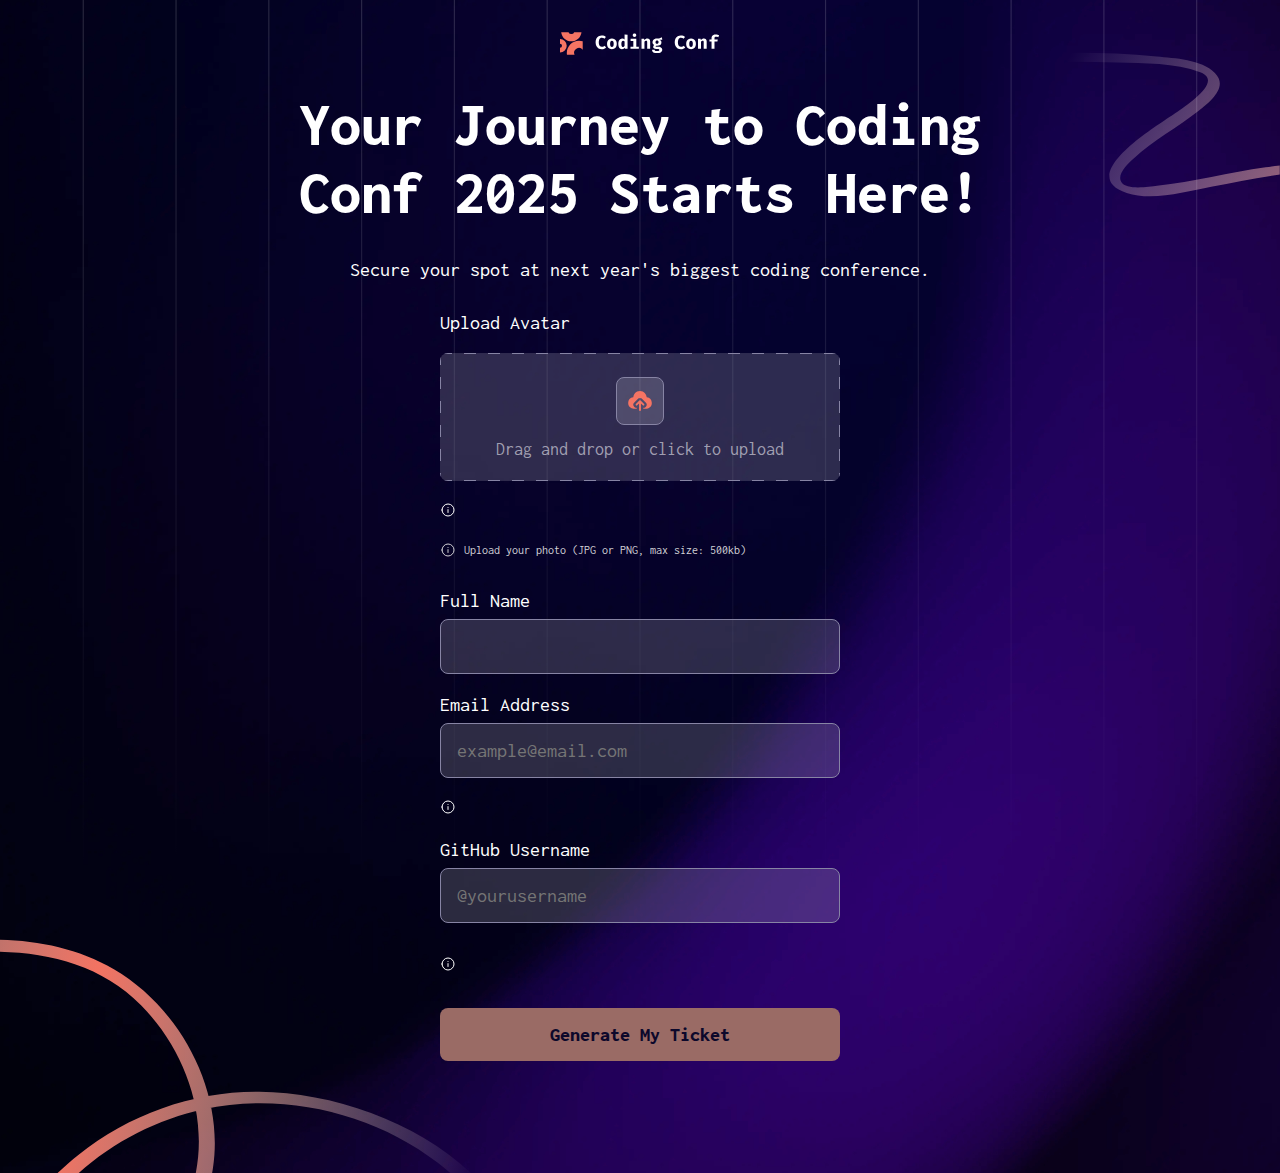
<file: index.html>
<!DOCTYPE html>
<html lang="en">

<head>
	<meta charset="UTF-8">
	<meta name="viewport" content="width=device-width, initial-scale=1.0">
	<!-- displays site properly based on user's device -->

	<link rel="icon" type="image/png" sizes="32x32" href="./assets/images/favicon-32x32.png">
	<link href="https://fonts.googleapis.com/css?family=Inconsolata:regular,500,700,800&display=swap" rel="stylesheet" />
	<link rel="stylesheet" href="style.css">

	<title>Frontend Mentor | Conference ticket generator</title>
</head>

<body>
	<div class="lines-container">
		<div class="container">
			<header class="header">
				<img src="assets/images/logo-full.svg" alt="Conference Logo" class="logo">
			</header>
			<main class="page">
				<div class="title">
					<h1>Your Journey to Coding Conf 2025 Starts Here!</h1>
					<p>Secure your spot at next year's biggest coding conference.</p>
				</div>

				<form class="form">
					<fieldset>
						<label for="myFile" class="upload-title">Upload Avatar</label>

						<div id="dropArea" class="upload-area">
							<label for="myFile" class="upload-label">
								<p class="text-inside-input">Drag and drop or click to upload</p>
								<input type="file" id="myFile" name="filename" accept="image/x-png, image/jpeg"
									style="position: absolute; opacity: 0; width: 0; height: 0;" required />
								<div id="image-view"></div>
							</label>
						</div>
						<div id="img-error-container" class="hide-error">
							<svg class="error-icon" xmlns="http://www.w3.org/2000/svg" width="16" height="16" fill="none"
								viewBox="0 0 16 16">
								<path stroke="currentColor" stroke-linecap="round" stroke-linejoin="round"
									d="M2 8a6 6 0 1 0 12 0A6 6 0 0 0 2 8Z" />
								<path fill="currentColor" d="M8.004 10.462V7.596Z" />
								<path stroke="currentColor" stroke-linecap="round" stroke-linejoin="round"
									d="M8.004 10.462V7.596M8 5.569v-.042" />
							</svg>
							<span class="error-message" id="img-error"></span>
						</div>

						<p class="info">
							<img src="assets/images/icon-info.svg" alt="">
							Upload your photo (JPG or PNG, max size: 500kb)
						</p>
					</fieldset>
					<fieldset>
						<label for="fullName">
							Full Name
							<input type="text" name="fullName" id="fullName" class="input" required>
						</label>

						<label for="email">
							Email Address
							<input type="email" name="email" id="email" class="input" placeholder="example@email.com" required>
						</label>
						<div id="email-error-container" class="hide-error">
							<svg class="error-icon" xmlns="http://www.w3.org/2000/svg" width="16" height="16" fill="none"
								viewBox="0 0 16 16">
								<path stroke="currentColor" stroke-linecap="round" stroke-linejoin="round"
									d="M2 8a6 6 0 1 0 12 0A6 6 0 0 0 2 8Z" />
								<path fill="currentColor" d="M8.004 10.462V7.596Z" />
								<path stroke="currentColor" stroke-linecap="round" stroke-linejoin="round"
									d="M8.004 10.462V7.596M8 5.569v-.042" />
							</svg>
							<span class="error-message" id="email-error"></span>
						</div>

						<label for="github">
							GitHub Username
							<input type="text" name="github" id="github" class="input" placeholder="@yourusername" required>
						</label>
					</fieldset>
					<div id="form-error-container" class="hide-error">
						<svg class="error-icon" xmlns="http://www.w3.org/2000/svg" width="16" height="16" fill="none"
							viewBox="0 0 16 16">
							<path stroke="currentColor" stroke-linecap="round" stroke-linejoin="round"
								d="M2 8a6 6 0 1 0 12 0A6 6 0 0 0 2 8Z" />
							<path fill="currentColor" d="M8.004 10.462V7.596Z" />
							<path stroke="currentColor" stroke-linecap="round" stroke-linejoin="round"
								d="M8.004 10.462V7.596M8 5.569v-.042" />
						</svg>
						<span class="error-message" id="form-error"></span>
					</div>

					<button id="submitBtn" type="submit" class="submit-btn">
						Generate My Ticket
					</button>
				</form>
			</main>
		</div>
	</div>

	<script src="script.js"></script>
</body>

</html>
</file>
<file: style.css>
/* Reset */
*,
*::before,
*::after {
	padding: 0;
	margin: 0;
	border: 0;
	box-sizing: border-box;
}
h1,
h2 {
	font-weight: inherit;
	font-size: inherit;
	overflow-wrap: break-word;
	line-height: 1.1;
}
input,
label,
button {
  font: inherit;
}/* Reset */
*,
*::before,
*::after {
	padding: 0;
	margin: 0;
	border: 0;
	box-sizing: border-box;
}
h1,
h2,
h3 {
	font-weight: inherit;
	font-size: inherit;
	overflow-wrap: break-word;
	line-height: 1.1;
}
input,
label,
button {
  font: inherit;
}

:root {
	--Neutral-0: hsl(0, 0%, 100%);
	--Neutral-300: hsl(252, 6%, 83%);
	--Neutral-500: hsl(245, 15%, 58%);
	--Neutral-700: hsl(245, 19%, 35%);
	--Neutral-900: hsl(248, 70%, 10%);

	--Orange-500: hsl(7, 88%, 67%);
	--Orange-700: hsl(7, 71%, 60%);

	--button-invalid: hsl(7, 21%, 50%);

	--Gradient-text: hsl(7, 86%, 67%) to hsl(0, 0%, 100%);

	/* Gradient */
	--gradient-text-start: hsl(7, 86%, 67%);
	--gradient-text-end: hsl(0, 0%, 100%);

	--opacity-05: hsl(245, 19%, 35%, 0.05);
	--opacity-20: hsl(245, 15%, 85%, 0.20);
	--opacity-30: hsl(245, 15%, 85%, 0.30);
	--opacity-70: hsl(245, 15%, 85%, 0.70);
	--orange-05: hsl(7, 88%, 67%, 0.75);
}

body {
	min-height: 100vh;
	font-size: 20px;
	/* line-height: 1.5; */
	font-family: "Inconsolata", monospace;
	color: var(--Neutral-0);
   background-image: url(/assets/images/background-mobile.png);
   background-size: cover;
   background-position: center bottom;
   background-repeat: no-repeat;
   overflow-x: hidden;
   overscroll-behavior: none;

	display: flex;
	flex-direction: column;
	align-items: center;
	/* text-align: center; */
	
	position: relative;
}
h1 {
	font-size: 28px;
	font-weight: 800;
}
h2 {
	font-size: 24px;
	font-weight: 700;
	/* font-size: calc(1rem + (1cqw * 1.15)); */
}
.container {
	max-width: 750px;
	min-height: 100vh;
	padding: 32px 10px;
}

body::before {
	content: "";
	position: absolute;
	top: 1.5rem;
	right: 0;
	width: 120px;
	height: 120px;
	background-image: url(/assets/images/pattern-squiggly-line-top.svg);
	background-size: contain;
	background-repeat: no-repeat;

}

body::after {
	content: "";
	position: absolute;
	bottom: 0;
	left: 0;
	width: 100%;
	height: 15rem;
	background-image: url(/assets/images/pattern-squiggly-line-bottom-mobile-tablet.svg);
	background-position: bottom left;
	background-size: contain;
	background-repeat: no-repeat;
	z-index: -100;
}

.header {
	text-align: center;
	margin-bottom: 2rem;
}
.logo {
	max-width: 160px;
}
.lines-container {
	position: relative;
	display: flex;
	flex-direction: column;
	align-items: center;
	/* padding: 1rem; */
	gap: 2rem;
	min-height: 100vh;
	width: 100%;
	overflow-x: hidden;
	background-image: url(/assets/images/pattern-lines.svg);
	background-position: top;
	background-size: cover;
	background-repeat: no-repeat;
}
.page {
	position: relative;
	display: flex;
	flex-direction: column;
	align-items: center;
	/* padding: 1rem; */
	gap: 2rem;
	min-height: 100vh;
	width: 100%;
	overflow-x: hidden;
}

.title {
	display: flex;
	flex-direction: column;
	text-align: center;
	gap: 2rem;
}

a {
	color: var(--Orange-500);
	text-decoration-thickness: .75px;
	text-underline-offset: 3px;
}

/* - registration page */
.top {
	display: flex;
	flex-direction: column;
	align-items: center;
	text-align: center;
	gap: 2rem;
	overflow: visible;
	position: relative;

	
}
/* .top h1 , p{
	text-wrap: balance;
} */

.top .title {
	display: flex;
	flex-direction: column;
	gap: 1rem;
}

.form {
	display: flex;
	flex-direction: column;
	gap: 2rem;
	width: 100%;
	max-width: 25rem;
	position: relative;
	padding-bottom: 5rem;

    
}
.form fieldset {
   display: flex;
	flex-direction: column;
	gap: 1.25rem;
	border: none;
}

/* avatar picker */
#dropArea {
	position: relative;
	display: flex;
	flex-direction: column;
	justify-content: center;
	align-items: center;
	gap: 1rem;
	background-color: var(--opacity-20);
	min-height: 8rem;
	border-radius: 0.5rem;
	cursor: pointer;
	transition: all 0.2s ease-in-out;

	background-image: repeating-linear-gradient(90deg, var(--Neutral-500), var(--Neutral-500) 12px, transparent 12px, transparent 24px), repeating-linear-gradient(180deg, var(--Neutral-500), var(--Neutral-500) 12px, transparent 12px, transparent 24px), repeating-linear-gradient(90deg, var(--Neutral-500), var(--Neutral-500) 12px, transparent 12px, transparent 24px), repeating-linear-gradient(180deg, var(--Neutral-500), var(--Neutral-500) 12px, transparent 12px, transparent 24px);
	background-position: left top, right top, left bottom, left top;
	background-repeat: repeat-x, repeat-y, repeat-x, repeat-y;
	background-size: 100% 1px, 1px 100%, 100% 1px, 1px 100%;
}

#dropArea:hover {
	background-color: var(--opacity-30);
}

.text-inside-input {
	width: 100%;
	font-size: 18px;
	text-align: center;
	position: absolute;
	top: 75%;
	transform: translateX(-50%) translateY(-50%);
	color: var(--opacity-70);
}

#dropArea::after {
	content: "";
	position: absolute;
	top: 0;
	left: 50%;
	transform: translateX(-50%) translateY(50%);
	display: flex;
	justify-content: center;
	align-items: center;
	background-color: var(--opacity-20);
	background-image: url(/assets/images/icon-upload.svg);
	background-position: center;
	background-repeat: no-repeat;
	width: 3rem;
	height: 3rem;
	padding: .5rem;
	border-radius: 8px;
	border: .5px solid var(--Neutral-500);
}

#dropArea #image-view {
	display: flex;
	flex-direction: column;
	gap: 1rem;
	position: absolute;
	top: 0;
	left: 0;
	width: 100%;
	height: 100%;
	border-radius: 0.5rem;
	background-size: cover;
	background-position: center;
	background-repeat: no-repeat;
	transition: all 0.2s ease-in-out;
	z-index: 100;
}

.info {
	display: flex;
	align-items: center;
	gap: 0.5rem;
	font-size: 12px;
	width: 100%;
	/* color: var(--opacity-70); */
	color: var(--Neutral-300);
}


.info img {
	width: 1rem;
	height: 1rem;
}

label {
	display: flex;
	flex-direction: column;
	gap: 0.5rem;
}

.input {
	background-color: var(--opacity-20);
	border: 1px solid var(--Neutral-500);
	color: var(--Neutral-0);
	padding: 1rem;
	border-radius: 0.5rem;
	transition: .1s ease-in-out;
}
.input:hover {
	background-color: var(--opacity-30);
}

.input:focus-visible {
	background-color: var(--opacity-30);
}
.input:focus-visible {
	outline: 2px solid var(--Neutral-500);
	outline-offset: 2px;
}

.submit-btn {
	background-color: var(--Orange-700);
	color: var(--Neutral-900);
	font-weight: 800;
	padding: 1rem 2rem;
	border: none;
	cursor: pointer;
	border-radius: 0.5rem;
	width: 100%;
	transition: .2s ease-in-out;
}
.submit-btn:hover {
	background-color: var(--Orange-500);
}
form:not(:valid) button {
	color: var(--Neutral-900);
	background-color: var(--button-invalid);
	cursor: not-allowed;
}

@media (min-width: 840px) {
	body::before {
		top: 3rem;
		width: 20rem;
		height: 20rem;
	}
	body::after {
		background-image: url(/assets/images/pattern-squiggly-line-bottom-desktop.svg);
	}
	h1 {
		font-size: 32px;
	}
}
@media (min-width: 1200px) {
	body {
		background-image: url(/assets/images/background-desktop.png);
	}
	h1 {
		font-size: 46px;
	}
}



/* Ticket page */
.page-ticket {
	display: flex;
	flex-direction: column;
	align-items: center;
}
.congrats {
	display: flex;
	flex-direction: column;
	gap: 1.5rem;
	text-align: center;
	text-wrap: balance;
	margin-bottom: 4rem;
}
.congrats & div {
	display: flex;
	flex-direction: column;
	gap: 0.5rem;
}
.name {
	background: -webkit-linear-gradient(0deg,var(--gradient-text-start), var(--gradient-text-end), var(--gradient-text-start), var(--gradient-text-end));
	-webkit-background-clip: text;
	-webkit-text-fill-color: transparent;
}

.email {
	color: var(--Orange-500);
}
.congrats-message {
}
.congrats-message p{
	font-size: 28px;
	font-weight: 800;
}
.congrats-paragraph {
	color: var(--Neutral-300);
}

.card {
	display: grid;
	grid-template-columns: 80% 20%;
	gap: 1rem;
	padding: 1.25rem;
	max-width: 600px;
	min-width: 300px;
	width: 100%;
	aspect-ratio: 4/1.9;
	border-radius: 0.5rem;
	position: relative;
	background-image: url(/assets/images/pattern-ticket.svg);
	background-size: contain;
	background-repeat: no-repeat;
	background-position: center;
	container-type: inline-size;
	container-name: ticket;
}

.wrapper-left {
	display: flex;
	flex-direction: column;
	justify-content: space-between;
	align-items: start;
	gap: 1rem;
}
/* .wrapper-left h2 {
	font-size: calc(1rem + (1cqw * 1.15));
} */

.card-top {
	display: flex;
	flex-direction: column;
	gap: .5rem;
}
/* .card-top p{
	margin-left: calc(26px + (2cqw * 2));
} */

.logo-ticket {
	display: flex;
	align-items: start;
	gap: 1rem;
	width: fit-content;
}
.logo-ticket-img{
	width: calc(1.15rem + (2cqw * 2));
	aspect-ratio: 1;
}

.date {
	font-size: .9rem;
	/* font-size: calc(.9rem + (.5cqw)); */
	color: var(--Neutral-300);
	margin-left: calc(32px + (2cqw * 2));
}

.ticket-owner {
	display: grid;
	grid-template-areas: 
	"avatar name"
	"avatar github";
	row-gap: .5rem;
	column-gap: 1rem;
}

.avatar {
	grid-area: avatar;
	width: calc(2rem + (2cqw * 2.5));
	aspect-ratio: 1/1;
	object-fit: cover;
	border-radius: .5rem;
}
.owner-name {
	grid-area: name;
	font-size: 18px;        
	align-self: flex-end;
	font-weight: 500;
}
.github {
	grid-area: github;
	font-size: .9rem;
	color: var(--Neutral-300);
	display: flex;
	flex-direction: row;
	align-items: center;
	align-self: flex-start;
	gap: 0.5rem;
}
.github img {
	width: 1rem;
	height: 1rem;
}

.wrapper-right {
	position: relative;
	min-width: 2rem;
}

.ticket-nr {
	color: var(--Neutral-500);
	font-size: 1.15rem;
	position: absolute;
	top: 50%;
	right: 50%;
	transform: translateX(-15%) translateY(-170%);
	rotate: 90deg;
}

.go-back-link {
	margin-block: 2rem;
	text-align: center;
}
@media (min-width: 500px) {
h1 {
		font-size: 42px;
	}
	h2 {
		font-size: 32px;
	}
	.card {
		padding: 2rem;
	}
	
	.congrats-message p{
		font-size: 36px;
	}
	.date {
		font-size: 18px;
	}
	.owner-name {
		font-size: 24px;
	}
	.ticket-nr {
		font-size: 24px;
	}
}
@media (min-width: 840px) {
	h1{
		font-size: 62px;
	}
	.card {
		padding: 2rem;
	}
	.congrats-message p{
		font-size: 62px;
	}
	.congrats-paragraph {
		font-size: 26px;
	}
	.congrats {
		gap: 2.5rem;
		margin-bottom: 6rem;
	}
	h2{
		font-size: 36px;
	}
	
	.logo-ticket {
		gap: 1rem;
	}
	.date {
		font-size: 20px;
		margin-left: 58px;
	}
	.owner-name {
		font-size: 26px;
 	}
	.ticket-nr {
		font-size: 28px;
	}
}
</file>
